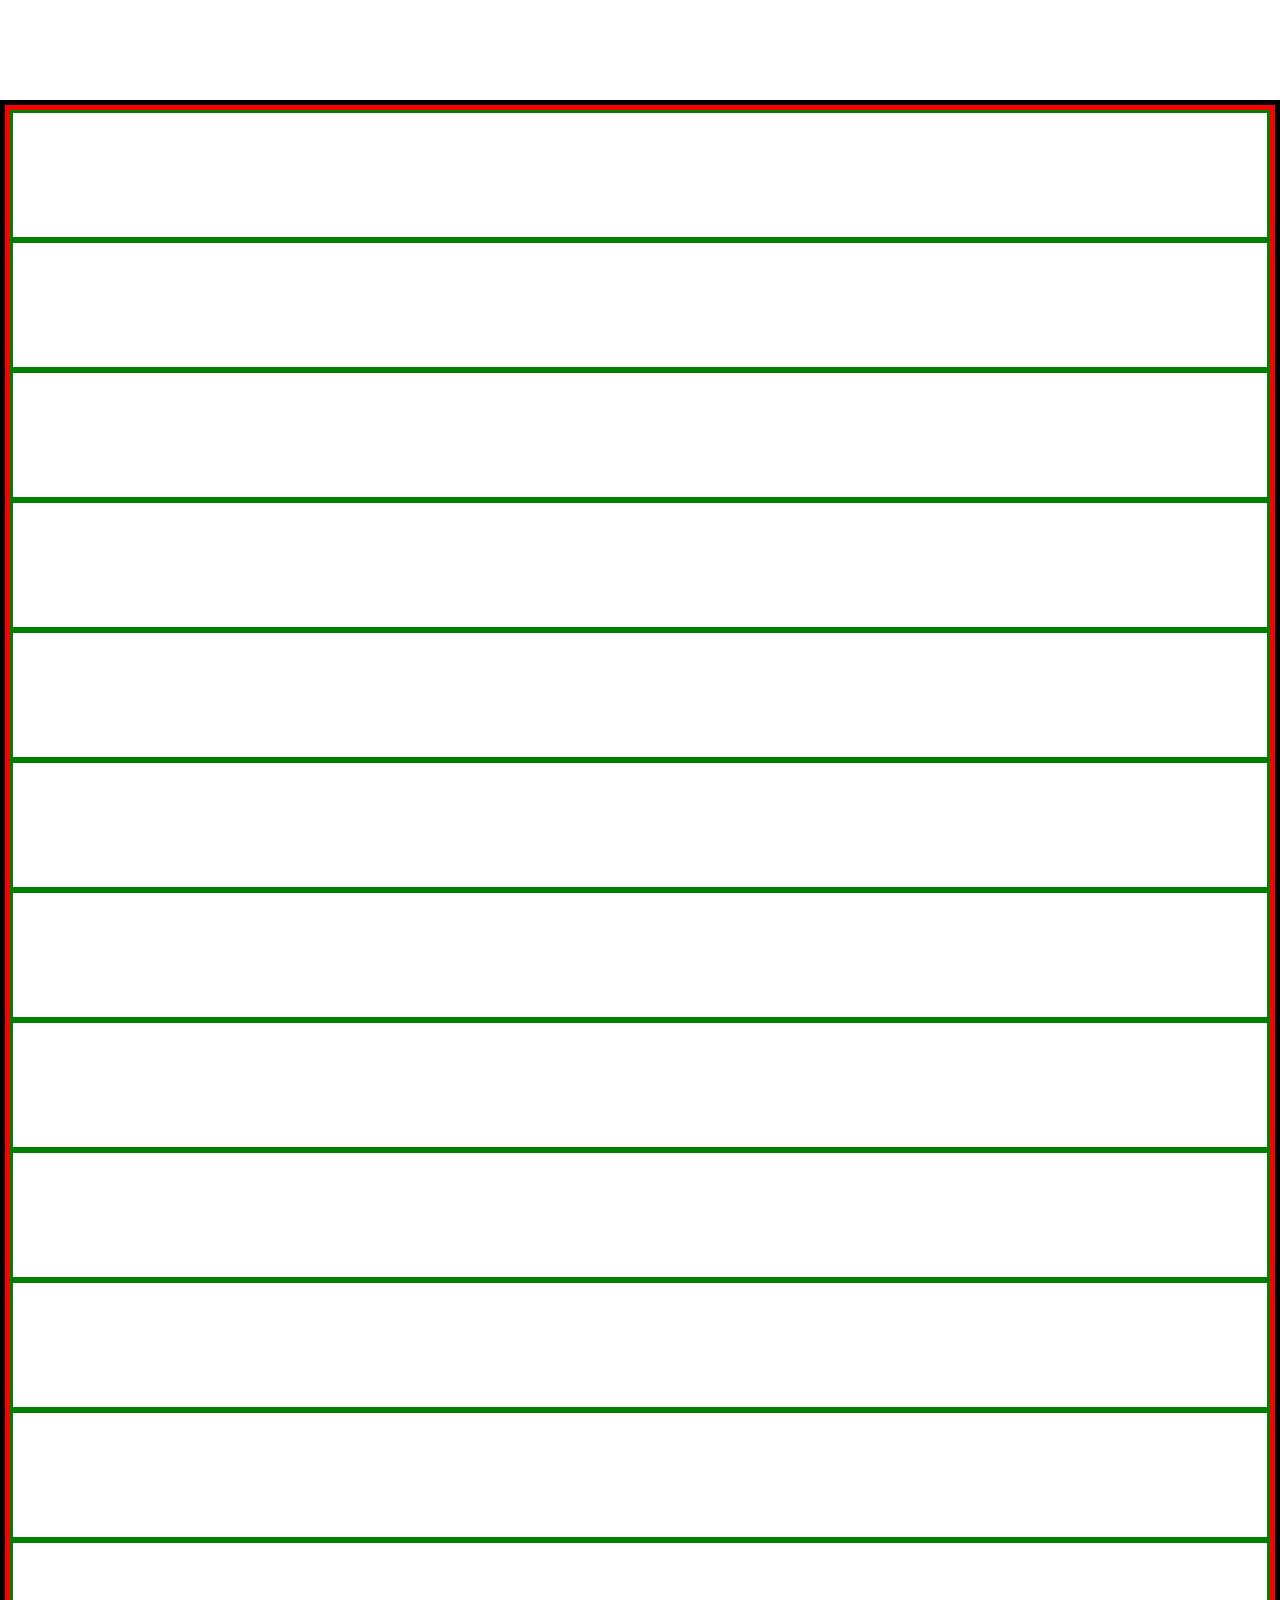
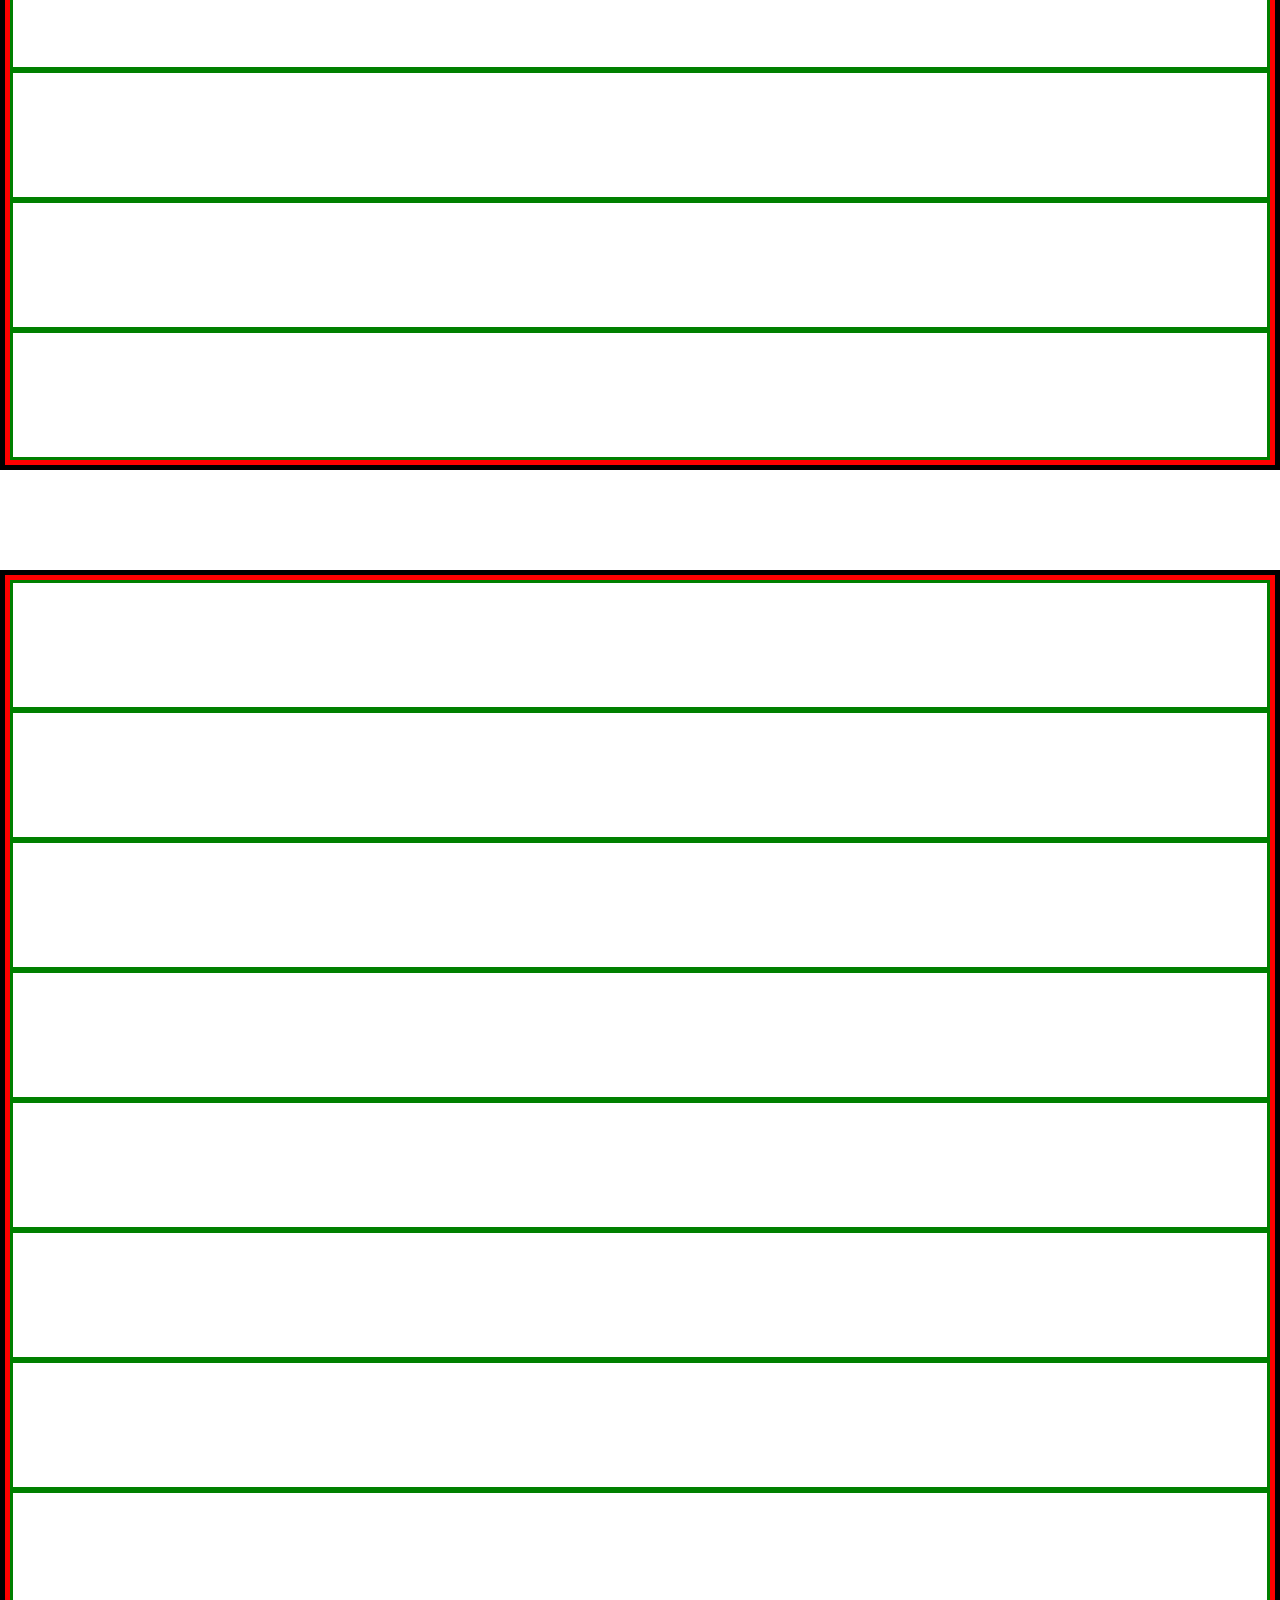
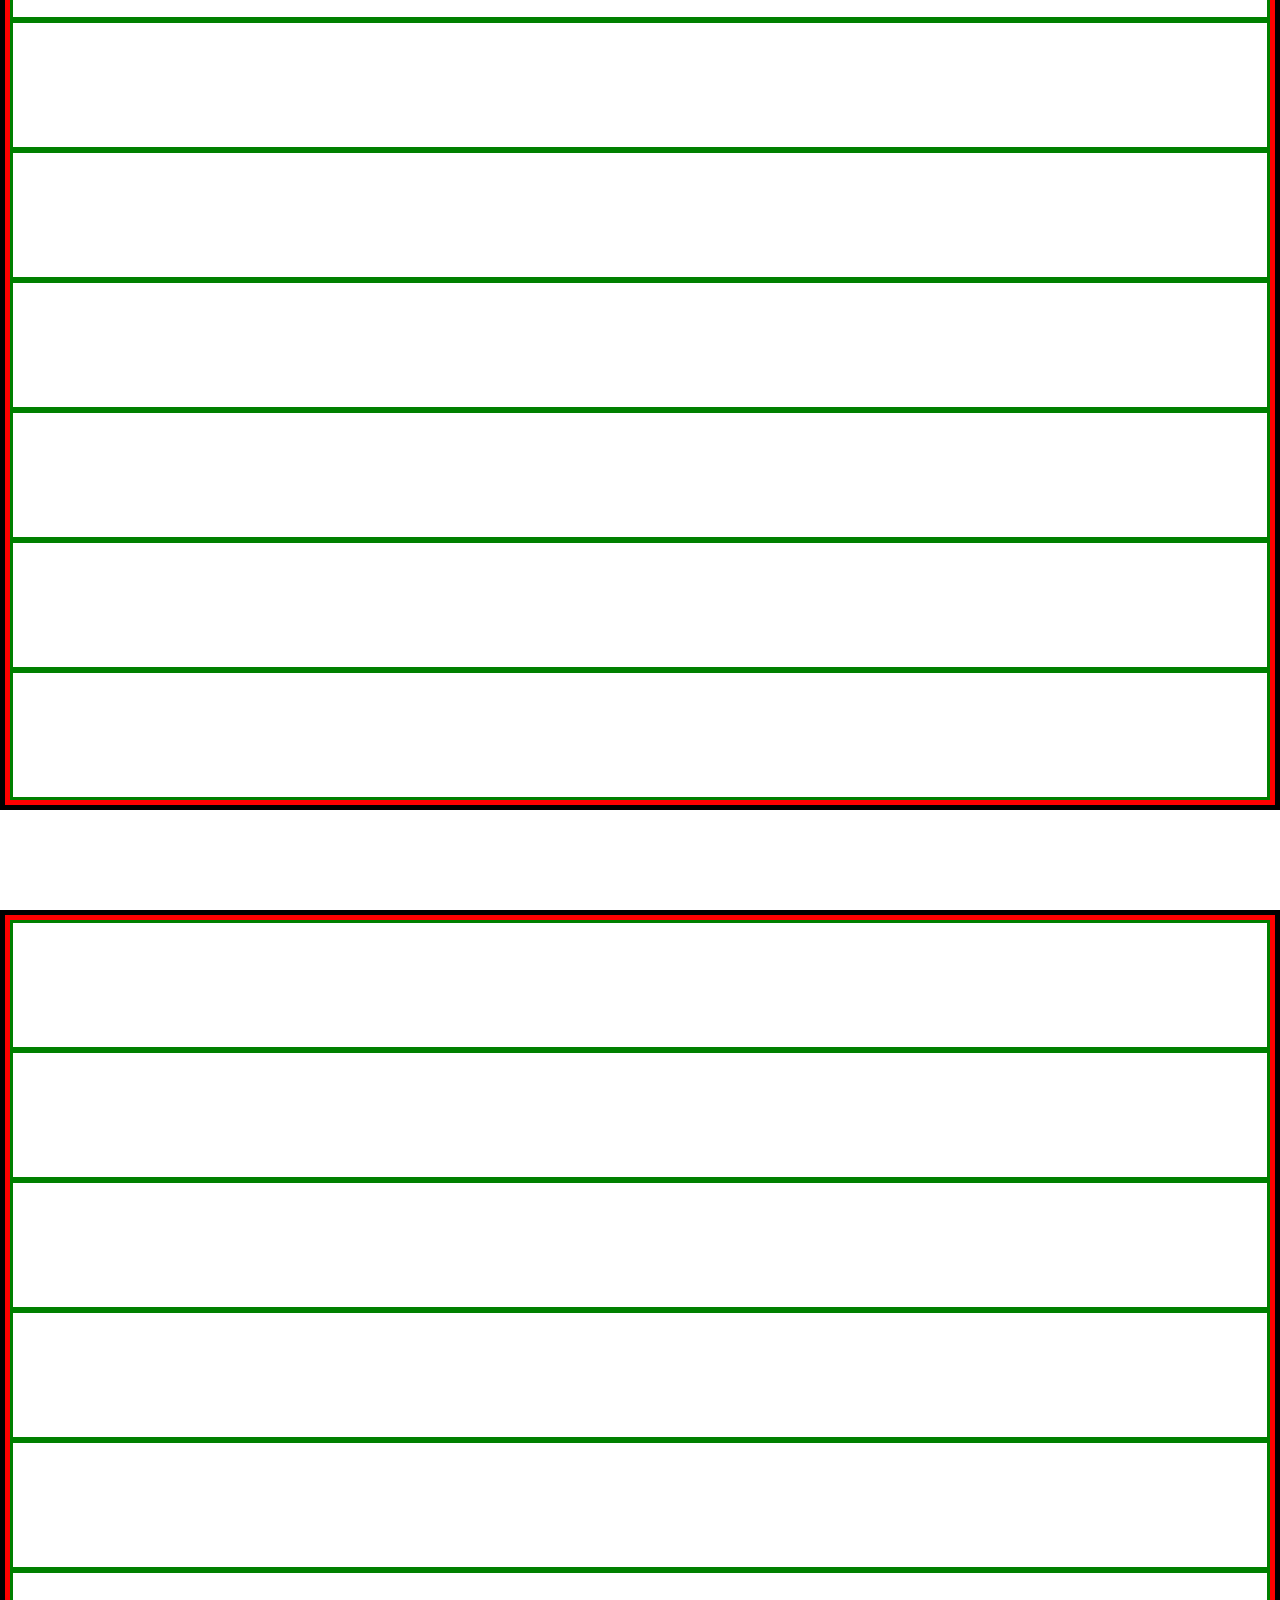
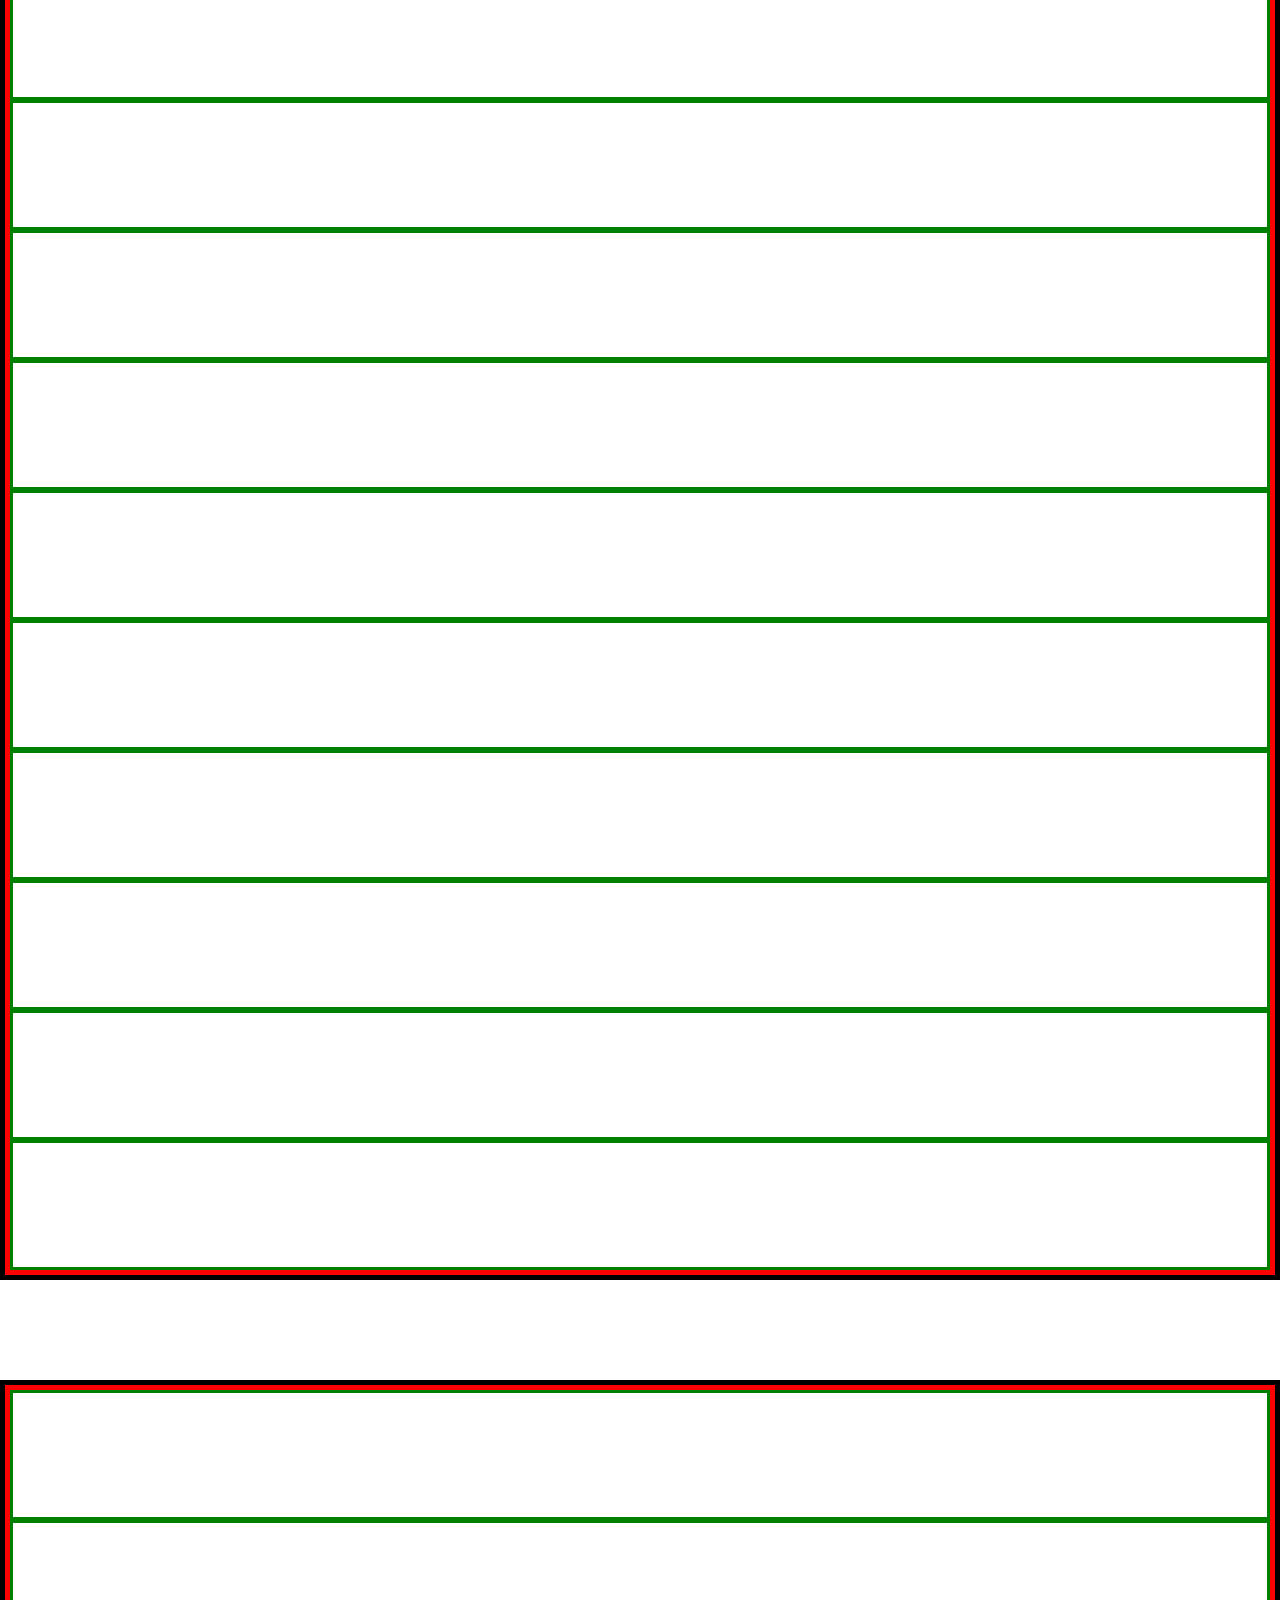
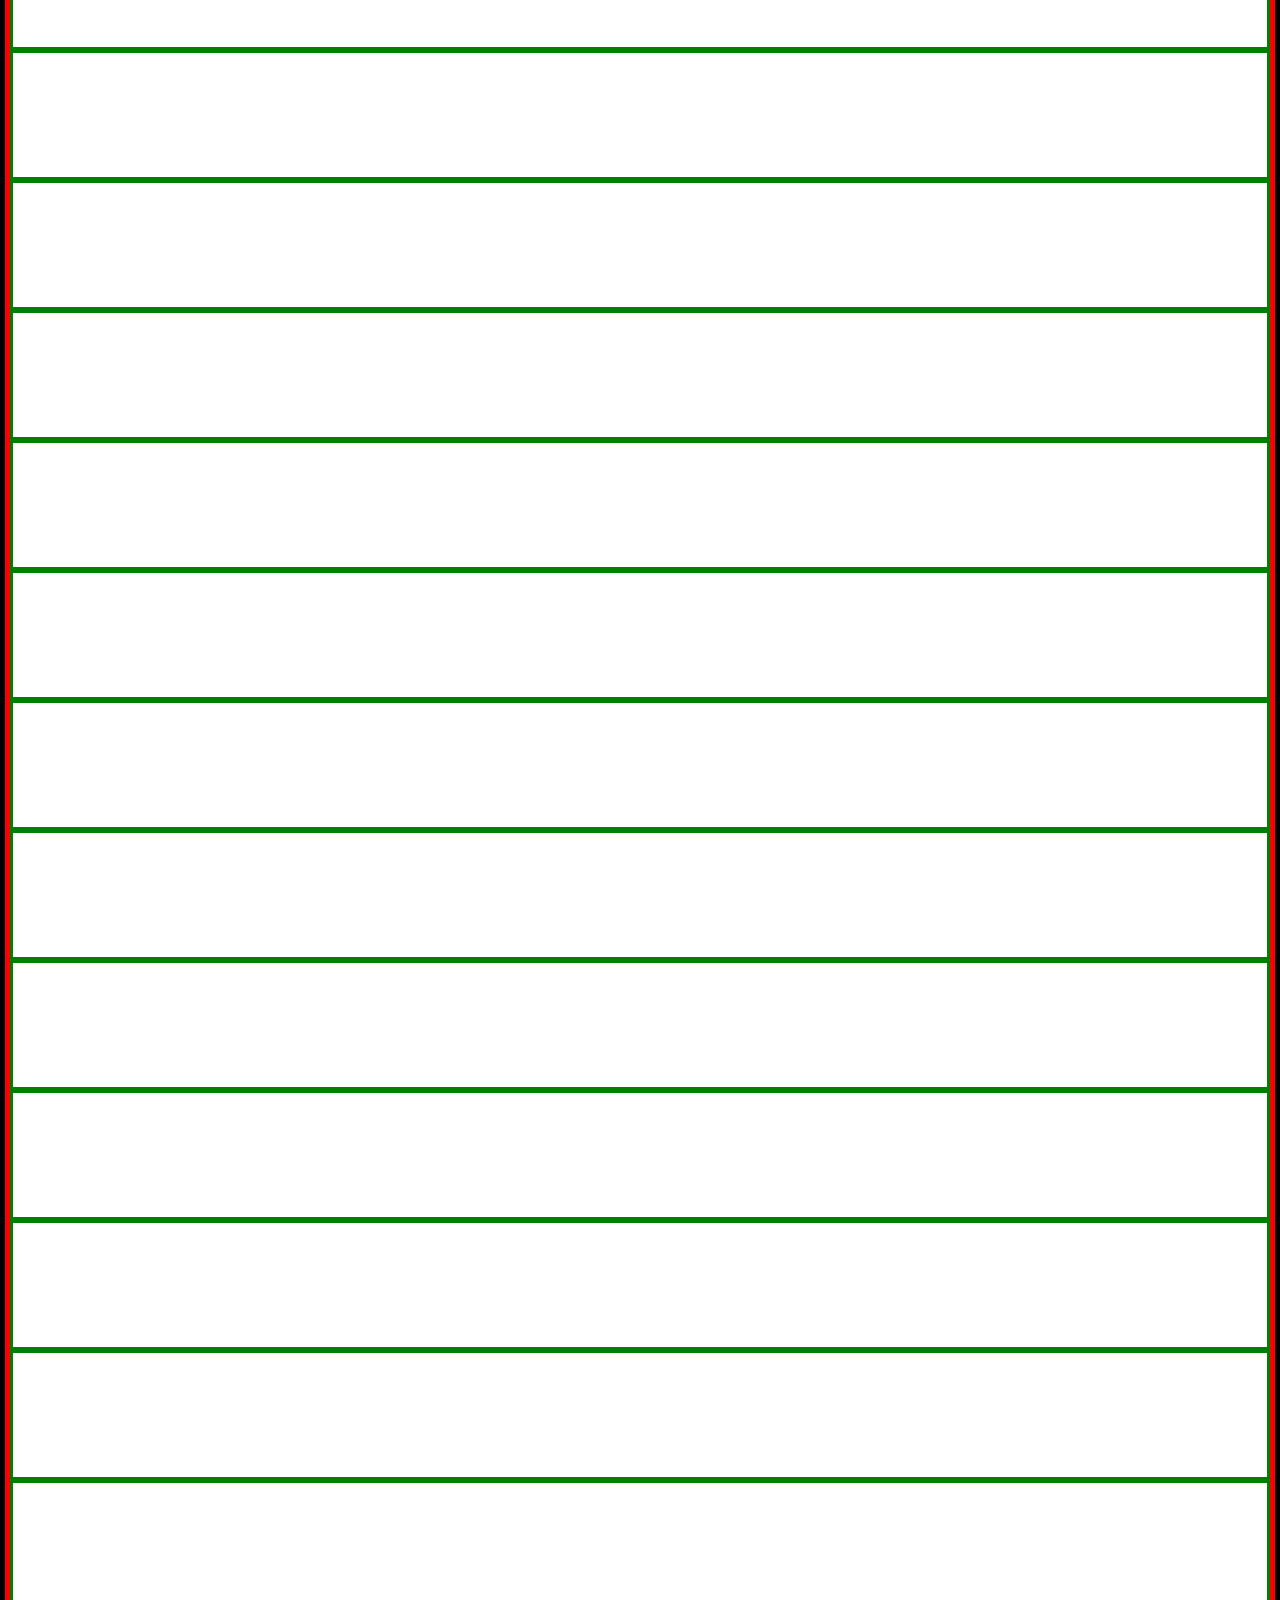
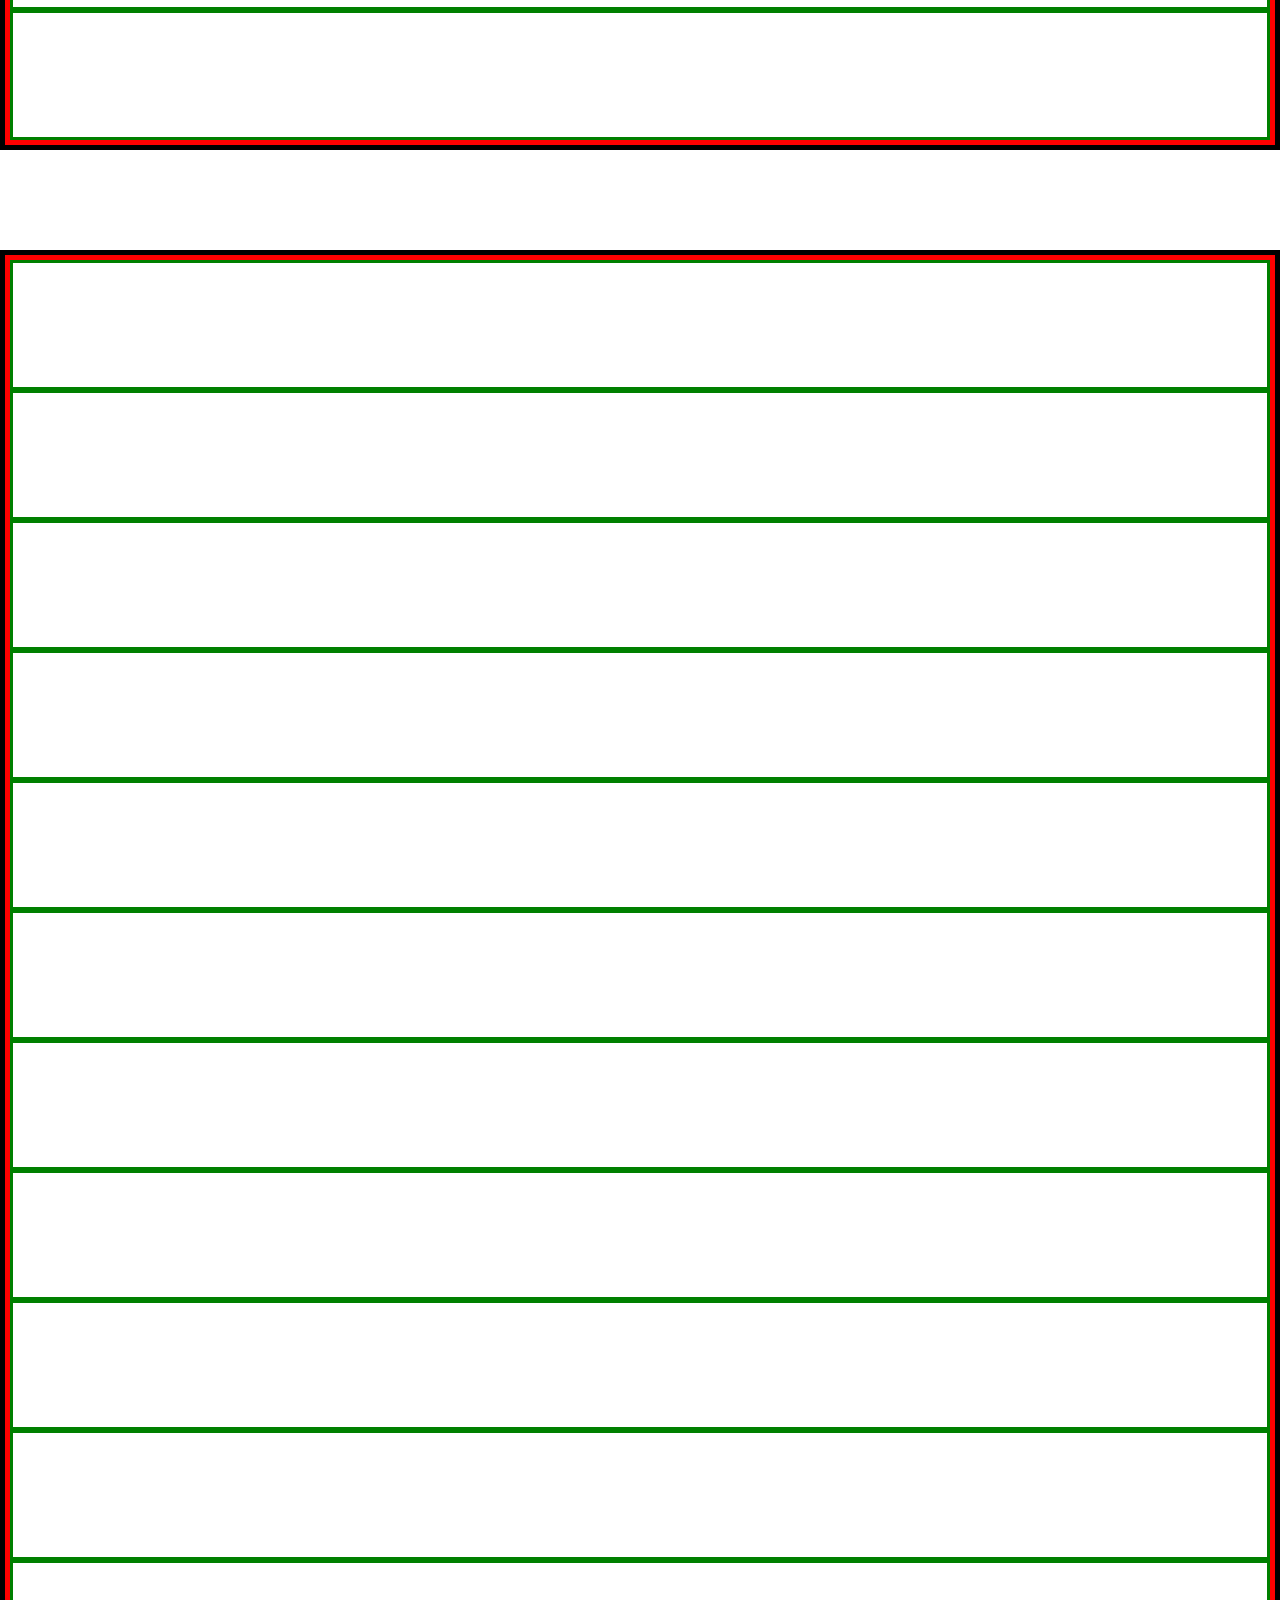
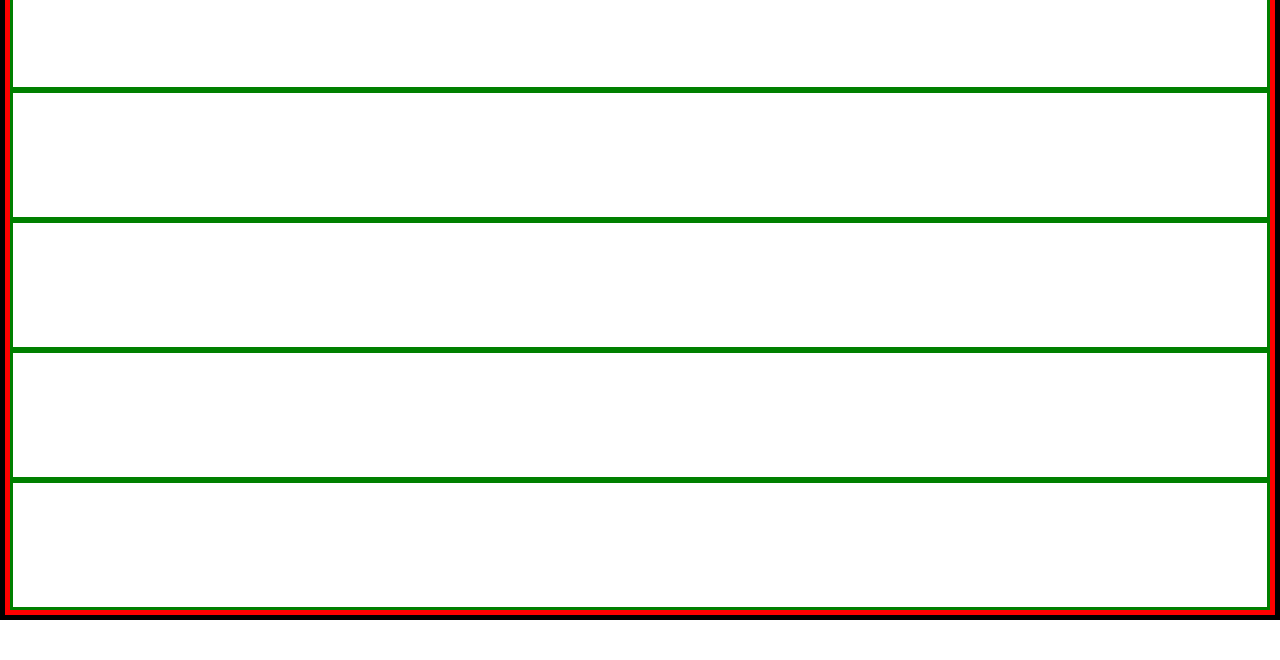
<file: col.bootstrap/index.html>
<!DOCTYPE html>
<html lang="en">

<head>
    <meta charset="UTF-8">
    <meta name="viewport" content="width=device-width, initial-scale=1.0">
    <title>bootstrap columns</title>


    <link href="https://cdn.jsdelivr.net/npm/bootstrap@5.3.8/dist/css/bootstrap.min.css" rel="stylesheet" integrity="sha384-sRIl4kxILFvY47J16cr9ZwB07vP4J8+LH7qKQnuqkuIAvNWLzeN8tE5YBujZqJLB" crossorigin="anonymous">

    <link rel="stylesheet" href="style.css">
</head>

<body>

      <div class="container">
        <div class="row">
            <div class="col"></div>
            <div class="col"></div>
            <div class="col"></div>
            <div class="col"></div>
            <div class="col"></div>
            <div class="col"></div>
            <div class="col"></div>
            <div class="col"></div>
            <div class="col"></div>
            <div class="col"></div>
            <div class="col"></div>
            <div class="col"></div>
            <div class="col"></div>
            <div class="col"></div>
            <div class="col"></div>

        </div>
    </div>
    <div class="container">

        <div class="row">
             
            <div class="col"></div>
            <div class="col"></div> 
            <div class="col"></div>
            <div class="w-width"></div>
            <div class="col"></div>
            <div class="col"></div>
            <div class="col"></div>
            <div class="col"></div>
            <div class="w-width"></div>
            <div class="col"></div>
            <div class="col"></div>
            <div class="col"></div>
            <div class="col"></div>
            <div class="w-width"></div>
            <div class="col"></div>
            <div class="col"></div>
            <div class="col"></div>

        </div>
       
    </div>


    <div class="container">
        <div class="row">
            <div class="col"></div>
            <div class="col"></div>
            <div class="col"></div>
            <div class="w-width"></div>
            <div class="col"></div>
            <div class="col"></div>
            <div class="col"></div>
            <div class="col"></div>
            <div class="w-width"></div>
            <div class="col"></div>
            <div class="col"></div>
            <div class="col"></div>
            <div class="w-width"></div>
            <div class="col"></div>
            <div class="col"></div>
            <div class="col"></div>
            <div class="col"></div>
            <div class="col"></div>

        </div>
    </div>



    <div class="container">
        <div class="row">
            <div class="col"></div>
            <div class="col"></div>

            <div class="col"></div>
            <div class="w-width"></div>
            <div class="col"></div>
            <div class="col"></div>

            <div class="col"></div>
            <div class="w-width"></div>
            <div class="col"></div>
            <div class="w-width"></div>
            <div class="col"></div>
            <div class="col"></div>
            <div class="col"></div>
            <div class="col"></div>
            <div class="col"></div>
            <div class="w-width"></div>
            <div class="col"></div>
            <div class="col"></div>
            <div class="col"></div>

        </div>
    </div>



    <div class="container">
        <div class="row">
            <div class="col"></div>
            <div class="col"></div>
            <div class="col"></div>
            <div class="w-width"></div>
            <div class="col"></div>
            <div class="col"></div>
            <div class="col"></div>
            <div class="w-width"></div>
            <div class="col"></div>
            <div class="col"></div>
            <div class="col"></div>
              <div class="w-width"></div>
            <div class="col"></div>
            <div class="col"></div>
            <div class="col"></div>
             <div class="w-width"></div>
            <div class="col"></div>
            <div class="col"></div>
            <div class="col"></div>

        </div>

         
    </div>


  
</body>

</html>
</file>
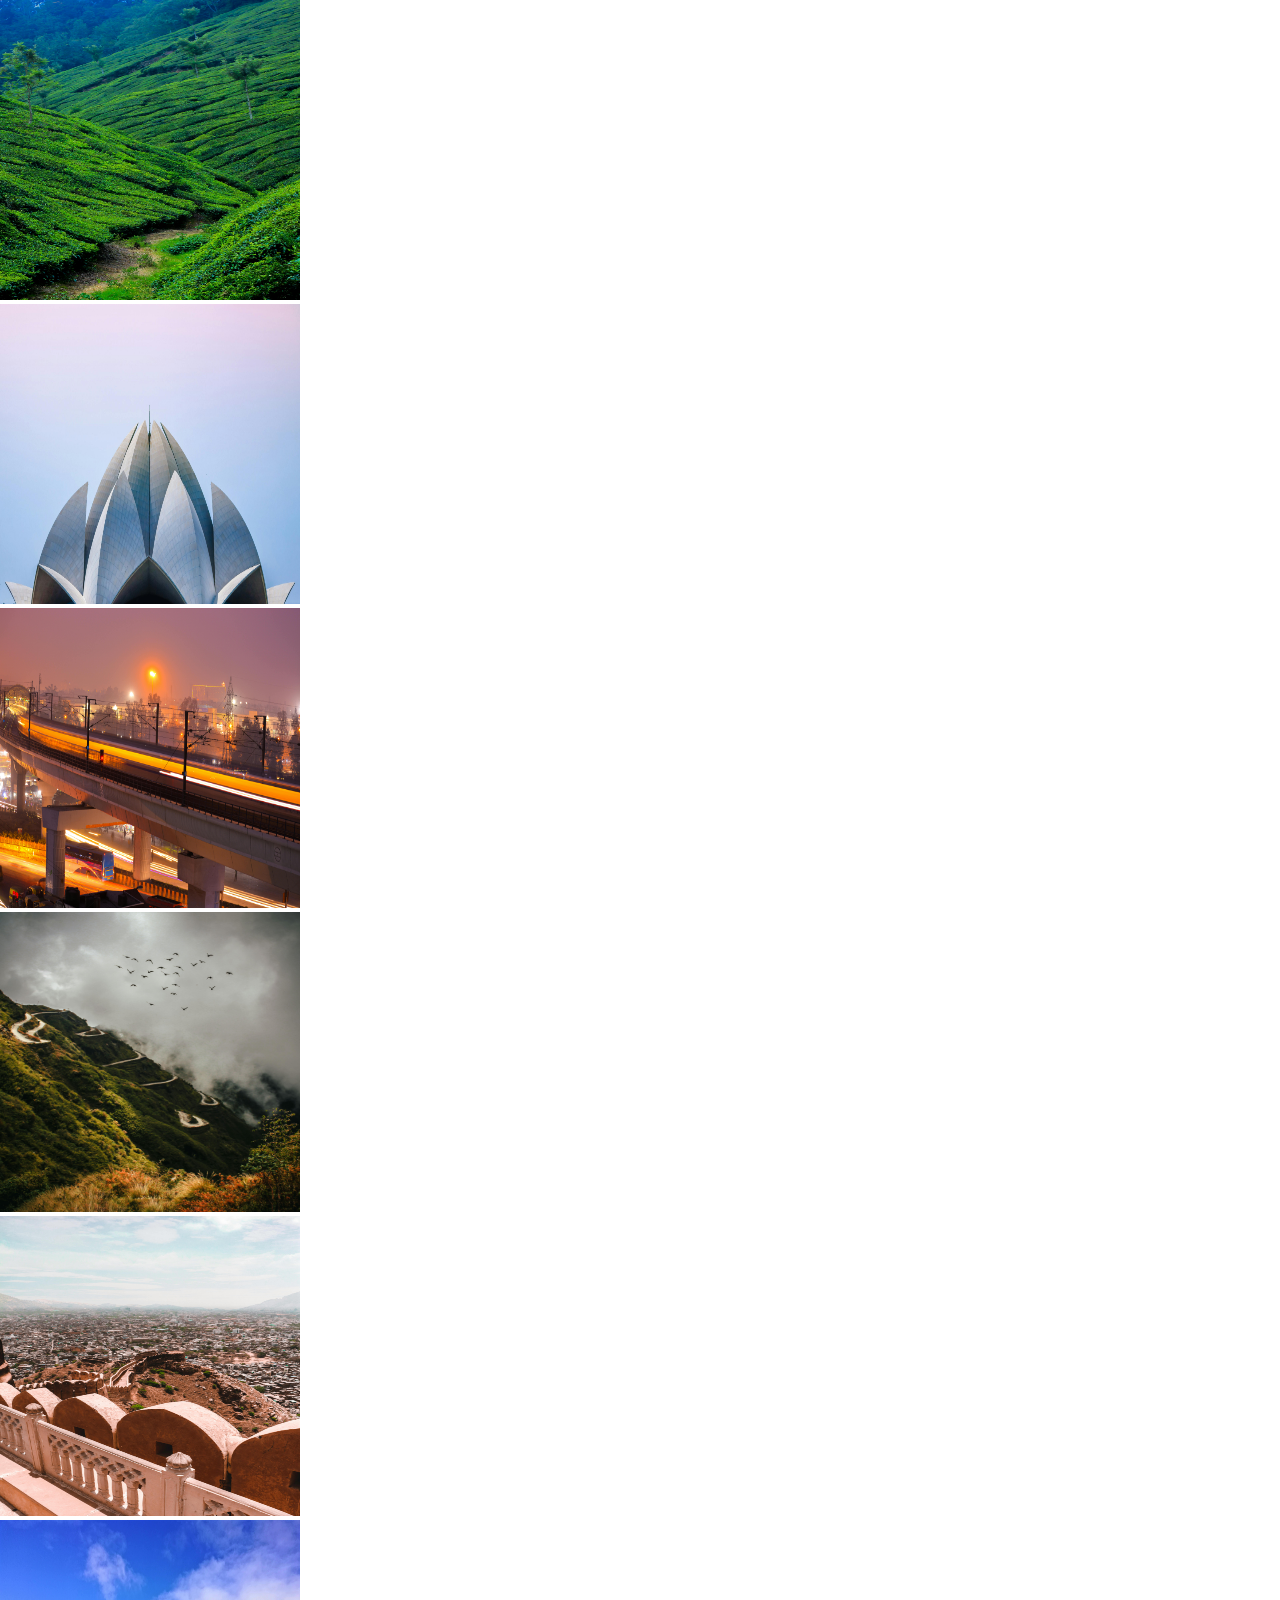
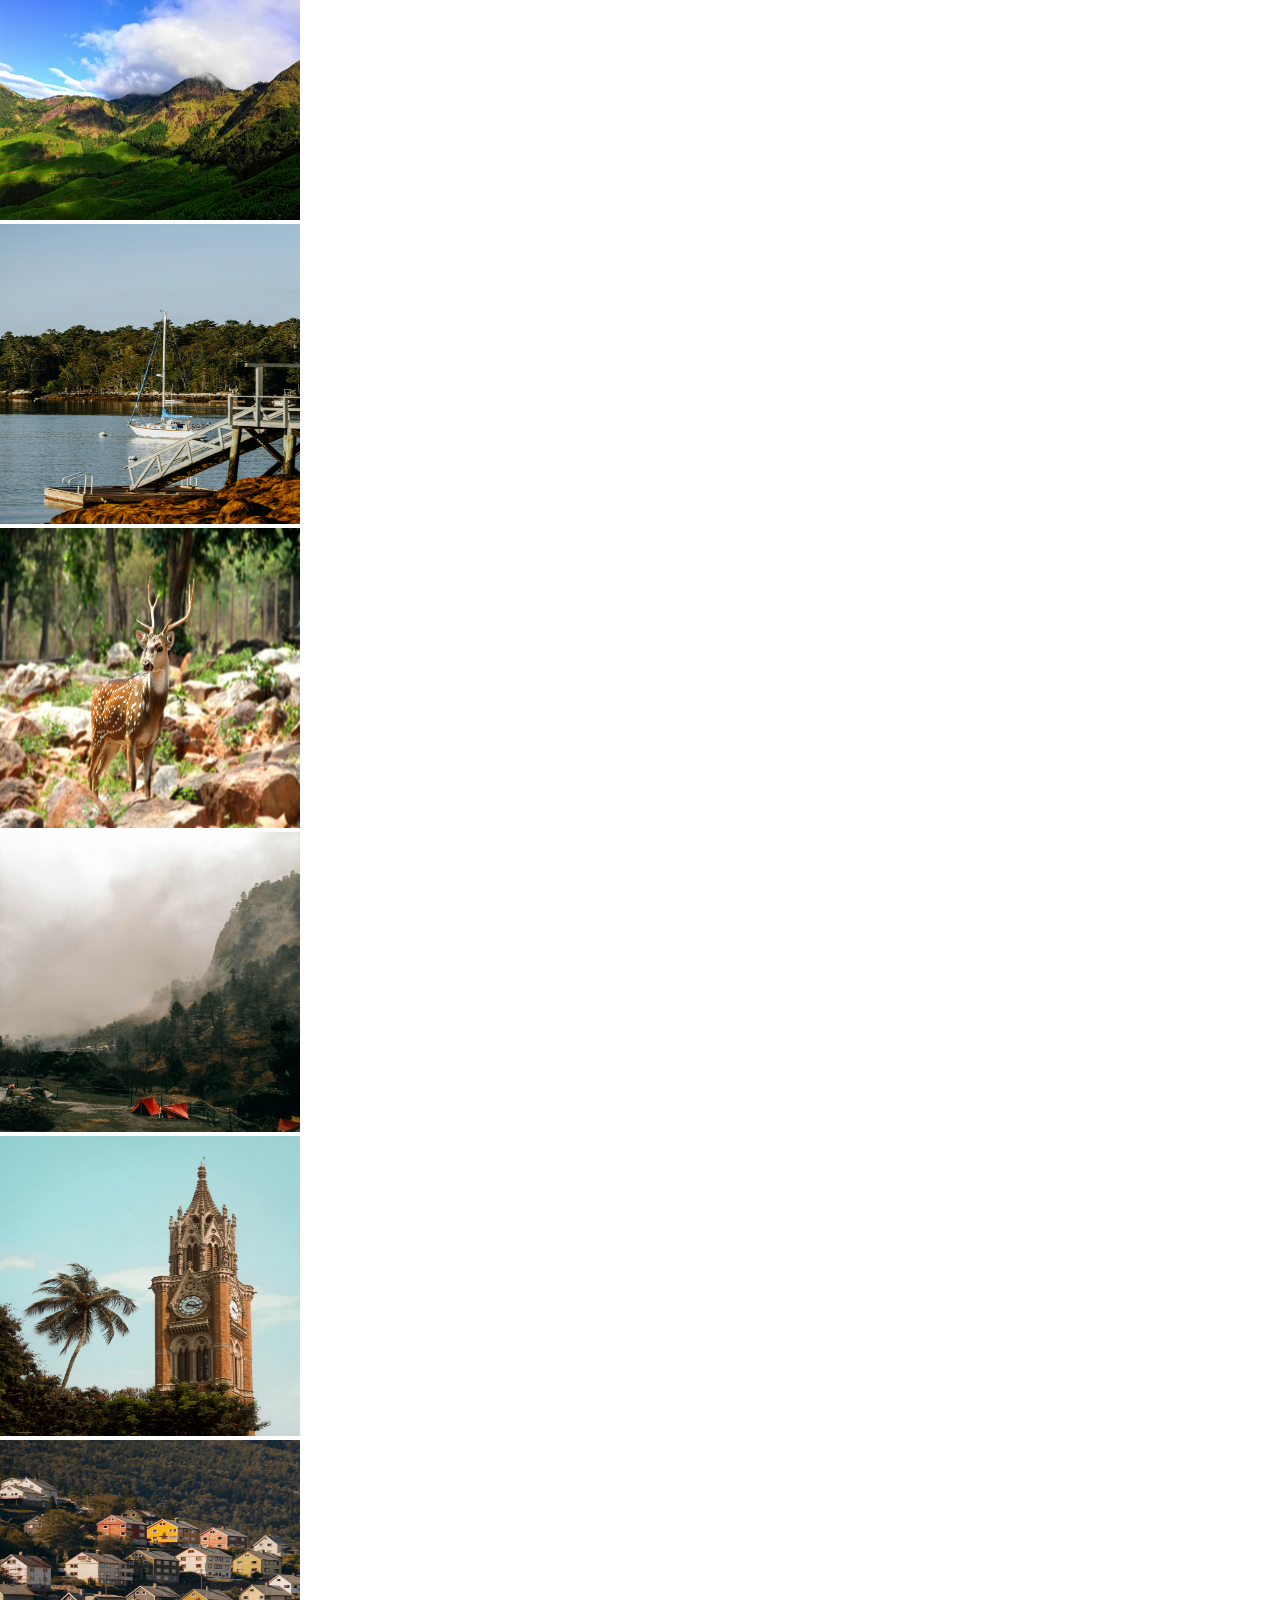
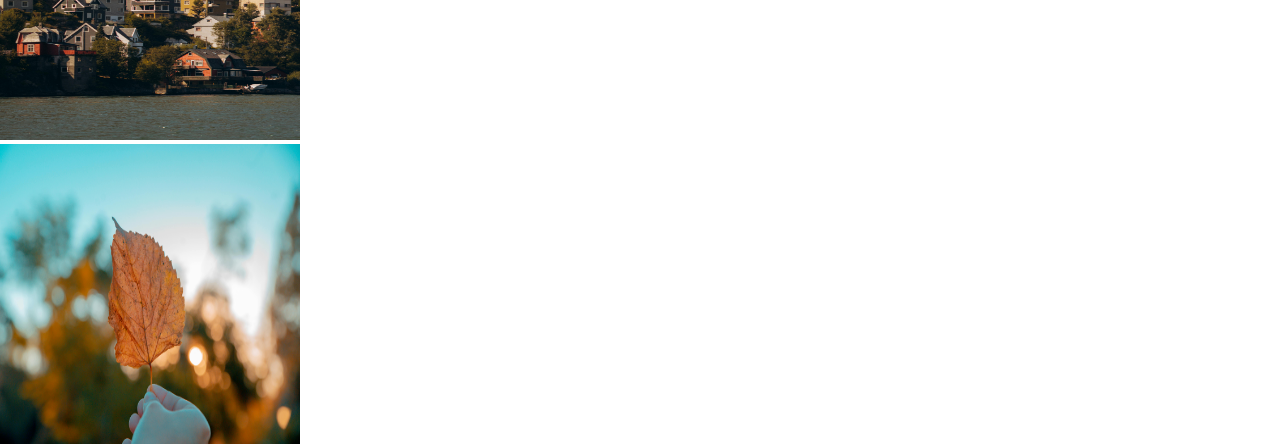
<file: image-gallery/index.html>
<!doctype html>
<html lang="en">

<head>
    <meta charset="utf-8">
    <meta name="viewport" content="width=device-width, initial-scale=1">
    <title>Image Gallery</title>

    <link href="https://cdn.jsdelivr.net/npm/bootstrap@5.3.8/dist/css/bootstrap.min.css" rel="stylesheet"
        integrity="sha384-sRIl4kxILFvY47J16cr9ZwB07vP4J8+LH7qKQnuqkuIAvNWLzeN8tE5YBujZqJLB" crossorigin="anonymous">

    <link rel="stylesheet" href="style.css">
</head>

<body>

   <div class="bg-secondary">
    <div class="container ">
        <div class="row pt-4">
            <div class="col-md-4 "><img class="rounded" src="img/1.jpg" alt="" width="300" height="300" ></div>
            <div class="col-md-4 "> <img class="rounded" src="img/2.jpg" alt="" width="300" height="300" ></div>
            <div class="col-md-4 "> <img class="rounded" src="img/3.jpg" alt="" width="300" height="300"></div>
        </div>

        <div class="row mt-4">
            <div class="col-md-4"> <img class="rounded" src="img/4.jpg" alt="" width="300" height="300"></div>
            <div class="col-md-4"> <img class="rounded" src="img/5.jpg" alt="" width="300" height="300"></div>
            <div class="col-md-4"> <img class="rounded" src="img/6.jpg" alt="" width="300" height="300"></div>
        </div>

        <div class="row mt-4">
            <div class="col-md-4"> <img class="rounded" src="img/7.jpg" alt="" width="300" height="300"></div>
            <div class="col-md-4"> <img class="rounded" src="img/8.jpg" alt="" width="300" height="300"></div>
            <div class="col-md-4"> <img class="rounded" src="img/9.jpg" alt="" width="300" height="300"></div>
        </div>

        <div class="row mt-4 pb-4">
            <div class="col-md-4"> <img class="rounded" src="img/10.jpg" alt="" width="300" height="300"></div>
            <div class="col-md-4"> <img class="rounded" src="img/11 (2).jpg" alt="" width="300" height="300"></div>
            <div class="col-md-4"> <img class="rounded" src="img/12.jpg" alt="" width="300" height="300"></div>
        </div>
    </div>
   </div>

    <script src="https://cdn.jsdelivr.net/npm/bootstrap@5.3.8/dist/js/bootstrap.bundle.min.js"
        integrity="sha384-FKyoEForCGlyvwx9Hj09JcYn3nv7wiPVlz7YYwJrWVcXK/BmnVDxM+D2scQbITxI"
        crossorigin="anonymous"></script>

</body>

</html>
</file>
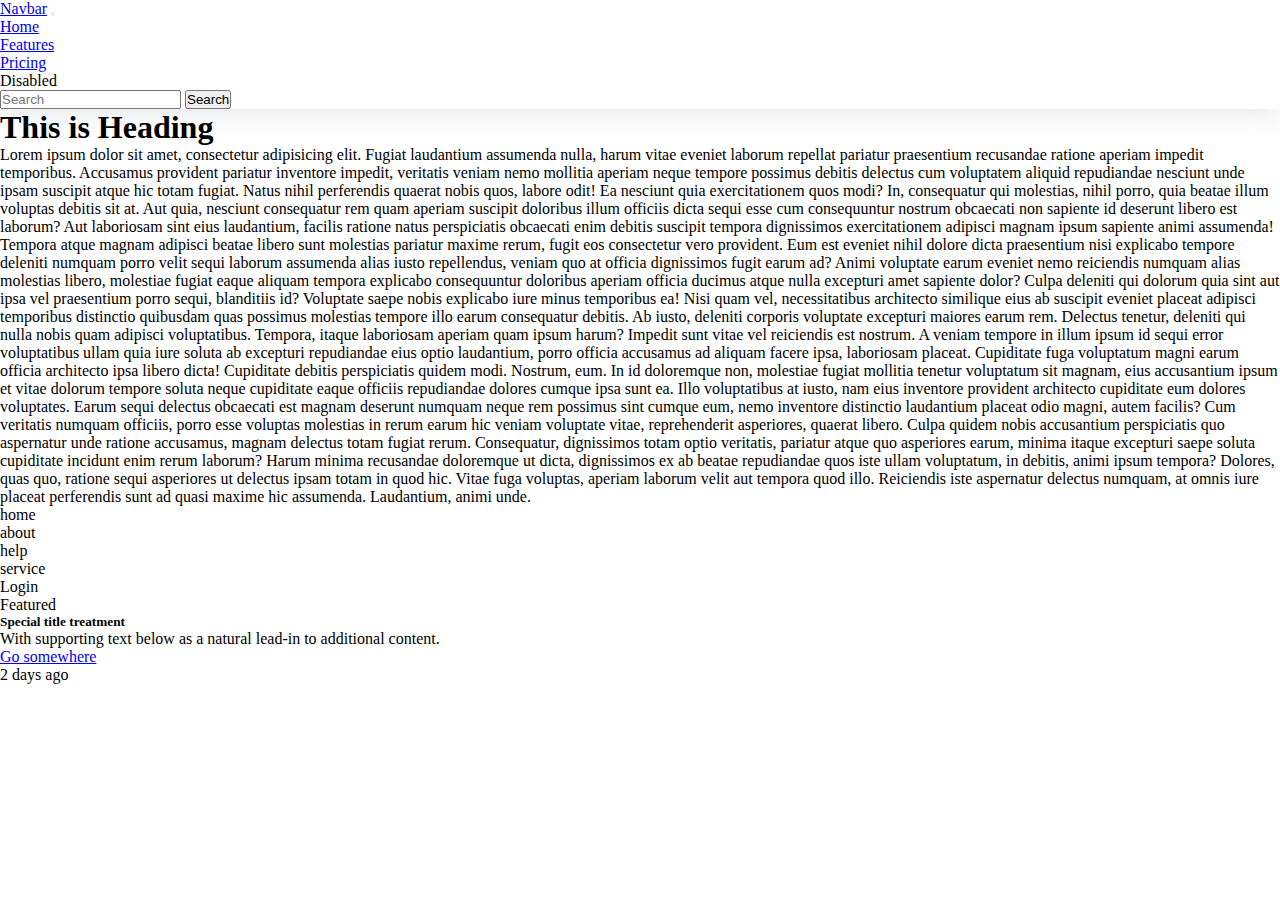
<file: layout/index.html>
<!DOCTYPE html>
<html lang="en">

<head>
    <meta charset="UTF-8">
    <meta name="viewport" content="width=device-width, initial-scale=1.0">
    <title>bootstrap layout</title>
    <link href="https://cdn.jsdelivr.net/npm/bootstrap@5.3.8/dist/css/bootstrap.min.css" rel="stylesheet"
        integrity="sha384-sRIl4kxILFvY47J16cr9ZwB07vP4J8+LH7qKQnuqkuIAvNWLzeN8tE5YBujZqJLB" crossorigin="anonymous">
        <link rel="stylesheet" href="style.css">
</head>

<body>

    <header style="box-shadow: rgba(149, 157, 165, 0.2) 0px 8px 24px;">
        <div class="container" >
            <nav class="navbar navbar-expand-lg bg-body-tertiary">
                <div class="container-fluid d-flex justify-content-between">
                    <a class="navbar-brand" href="#">Navbar</a>
                    <button class="navbar-toggler" type="button">
                        <span class="navbar-toggler-icon"></span>
                    </button>
                    <div class="collapse navbar-collapse" id="navbarNav">
                        <ul class="navbar-nav">
                            <li class="nav-item">
                                <a class="nav-link active" aria-current="page" href="#">Home</a>
                            </li>
                            <li class="nav-item">
                                <a class="nav-link" href="#">Features</a>
                            </li>
                            <li class="nav-item">
                                <a class="nav-link" href="#">Pricing</a>
                            </li>
                            <li class="nav-item">
                                <a class="nav-link disabled" aria-disabled="true">Disabled</a>
                            </li>
                        </ul>
                    </div>
                    <nav class="navbar bg-body-tertiary">
  <div class="container-fluid">
    <form class="d-flex" role="search">
      <input class="form-control me-2" type="search" placeholder="Search" aria-label="Search"/>
      <button class="btn btn-outline-success" type="submit">Search</button>
    </form>
  </div>
</nav>
                </div>
            </nav>
        </div>
    </header>
    <main>

        <section>
            <div class="container ">
                <div class="heading text-center py-3">
                    <h1>This is Heading</h1>
                </div>
                <div class="row">
                    <div class="container border border-dark  rounded-3 g-2 d-flex flex-wrap">
                    <div class="col-md-8 border border-danger bg-info ">Lorem ipsum dolor sit amet, consectetur
                        adipisicing
                        elit. Fugiat laudantium assumenda nulla, harum vitae eveniet laborum repellat pariatur
                        praesentium recusandae ratione aperiam impedit temporibus. Accusamus provident pariatur
                        inventore impedit, veritatis veniam nemo mollitia aperiam neque tempore possimus debitis
                        delectus cum voluptatem aliquid repudiandae nesciunt unde ipsam suscipit atque hic totam fugiat.
                        Natus nihil perferendis quaerat nobis quos, labore odit! Ea nesciunt quia exercitationem quos
                        modi? In, consequatur qui molestias, nihil porro, quia beatae illum voluptas debitis sit at. Aut
                        quia, nesciunt consequatur rem quam aperiam suscipit doloribus illum officiis dicta sequi esse
                        cum consequuntur nostrum obcaecati non sapiente id deserunt libero est laborum? Aut laboriosam
                        sint eius laudantium, facilis ratione natus perspiciatis obcaecati enim debitis suscipit tempora
                        dignissimos exercitationem adipisci magnam ipsum sapiente animi assumenda! Tempora atque magnam
                        adipisci beatae libero sunt molestias pariatur maxime rerum, fugit eos consectetur vero
                        provident. Eum est eveniet nihil dolore dicta praesentium nisi explicabo tempore deleniti
                        numquam porro velit sequi laborum assumenda alias iusto repellendus, veniam quo at officia
                        dignissimos fugit earum ad? Animi voluptate earum eveniet nemo reiciendis numquam alias
                        molestias libero, molestiae fugiat eaque aliquam tempora explicabo consequuntur doloribus
                        aperiam officia ducimus atque nulla excepturi amet sapiente dolor? Culpa deleniti qui dolorum
                        quia sint aut ipsa vel praesentium porro sequi, blanditiis id? Voluptate saepe nobis explicabo
                        iure minus temporibus ea! Nisi quam vel, necessitatibus architecto similique eius ab suscipit
                        eveniet placeat adipisci temporibus distinctio quibusdam quas possimus molestias tempore illo
                        earum consequatur debitis. Ab iusto, deleniti corporis voluptate excepturi maiores earum rem.
                        Delectus tenetur, deleniti qui nulla nobis quam adipisci voluptatibus. Tempora, itaque
                        laboriosam aperiam quam ipsum harum? Impedit sunt vitae vel reiciendis est nostrum. A veniam
                        tempore in illum ipsum id sequi error voluptatibus ullam quia iure soluta ab excepturi
                        repudiandae eius optio laudantium, porro officia accusamus ad aliquam facere ipsa, laboriosam
                        placeat. Cupiditate fuga voluptatum magni earum officia architecto ipsa libero dicta! Cupiditate
                        debitis perspiciatis quidem modi. Nostrum, eum. In id doloremque non, molestiae fugiat mollitia
                        tenetur voluptatum sit magnam, eius accusantium ipsum et vitae dolorum tempore soluta neque
                        cupiditate eaque officiis repudiandae dolores cumque ipsa sunt ea. Illo voluptatibus at iusto,
                        nam eius inventore provident architecto cupiditate eum dolores voluptates. Earum sequi delectus
                        obcaecati est magnam deserunt numquam neque rem possimus sint cumque eum, nemo inventore
                        distinctio laudantium placeat odio magni, autem facilis? Cum veritatis numquam officiis, porro
                        esse voluptas molestias in rerum earum hic veniam voluptate vitae, reprehenderit asperiores,
                        quaerat libero. Culpa quidem nobis accusantium perspiciatis quo aspernatur unde ratione
                        accusamus, magnam delectus totam fugiat rerum. Consequatur, dignissimos totam optio veritatis,
                        pariatur atque quo asperiores earum, minima itaque excepturi saepe soluta cupiditate incidunt
                        enim rerum laborum? Harum minima recusandae doloremque ut dicta, dignissimos ex ab beatae
                        repudiandae quos iste ullam voluptatum, in debitis, animi ipsum tempora? Dolores, quas quo,
                        ratione sequi asperiores ut delectus ipsam totam in quod hic. Vitae fuga voluptas, aperiam
                        laborum velit aut tempora quod illo. Reiciendis iste aspernatur delectus numquam, at omnis iure
                        placeat perferendis sunt ad quasi maxime hic assumenda. Laudantium, animi unde.</div>
                    <div class="col-md-4   border border-info bg-warning p-1">
                        <ul>
                            <li>home</li>
                            <li>about</li>
                            <li>help</li>
                            <li>service</li>
                            <li>Login</li>
                        </ul>
                    </div>
                </div>
                </div>


            </div>


        </section>
    </main>
    <footer>
        <div class="container mt-5">
            <div class="card text-center">
                <div class="card-header">
                    Featured
                </div>
                <div class="card-body">
                    <h5 class="card-title">Special title treatment</h5>
                    <p class="card-text">With supporting text below as a natural lead-in to additional content.</p>
                    <a href="#" class="btn btn-primary">Go somewhere</a>
                </div>
                <div class="card-footer text-body-secondary">
                    2 days ago
                </div>
            </div>
        </div>
    </footer>
    <script src="https://cdn.jsdelivr.net/npm/bootstrap@5.3.8/dist/js/bootstrap.bundle.min.js"
        integrity="sha384-FKyoEForCGlyvwx9Hj09JcYn3nv7wiPVlz7YYwJrWVcXK/BmnVDxM+D2scQbITxI"
        crossorigin="anonymous"></script>
</body>

</html>
</file>
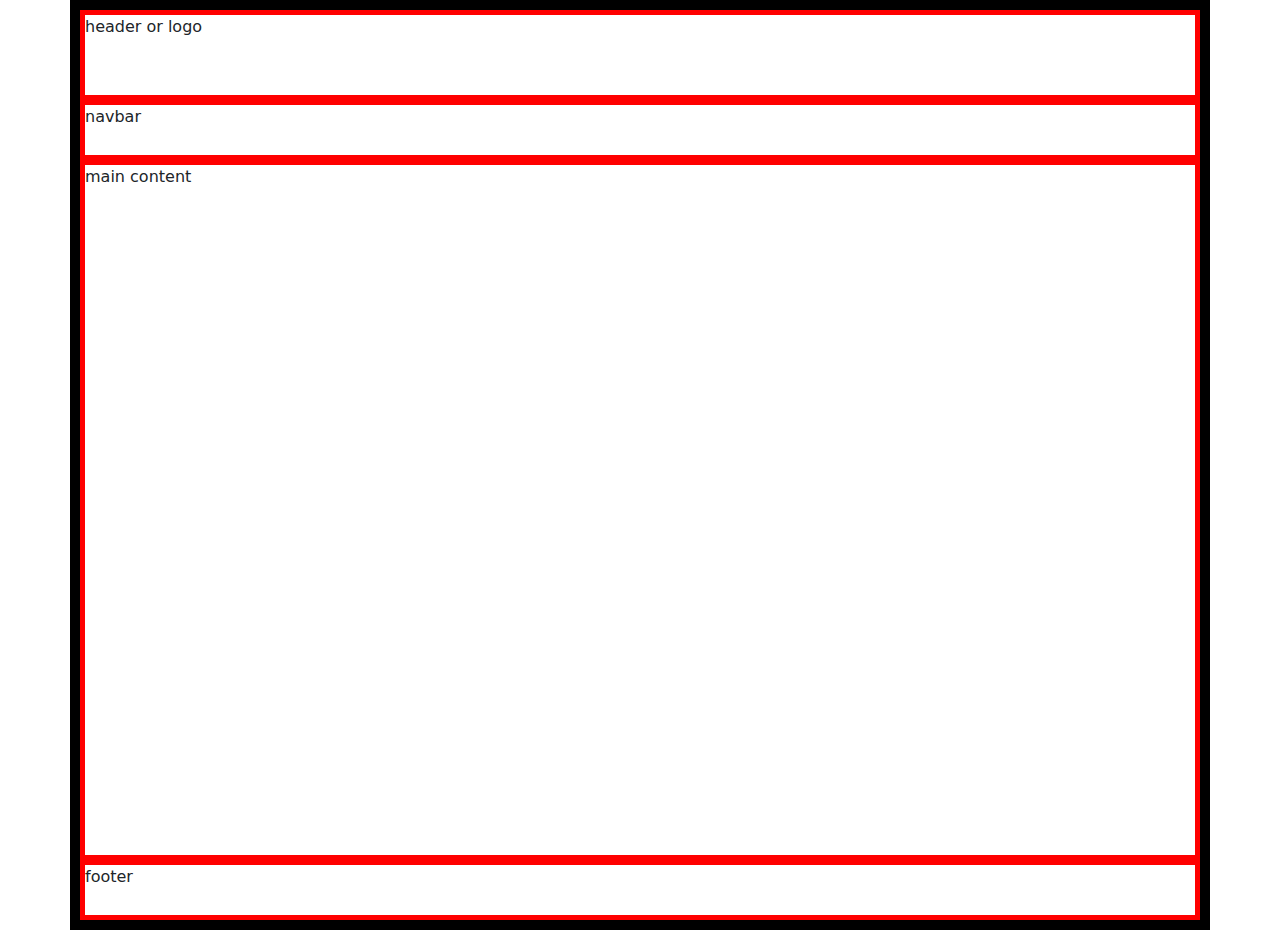
<file: row-bootstrap/index.html>
<!doctype html>
<html lang="en">
  <head>
    <meta charset="utf-8">
    <meta name="viewport" content="width=device-width, initial-scale=1">
    <title>Bootstrap row</title>

    <!-- <link href="https://cdn.jsdelivr.net/npm/bootstrap@5.3.8/dist/css/bootstrap.min.css" rel="stylesheet" integrity="sha384-sRIl4kxILFvY47J16cr9ZwB07vP4J8+LH7qKQnuqkuIAvNWLzeN8tE5YBujZqJLB" crossorigin="anonymous"> -->

    <link rel="stylesheet" href="bootstrap-5.3.8-dist/bootstrap-5.3.8-dist/css/bootstrap.css">

    <link rel="stylesheet" href="sytle.css">
  </head>
  <body>
      <div class="container">

      <div class="row" id="row1">header or logo</div>
      <div class="row" id="row2">navbar</div>
      <div class="row" id="row3">main content</div>
      <div class="row" id="row4">footer</div>

    </div>
    
  </body>
</html>
</file>
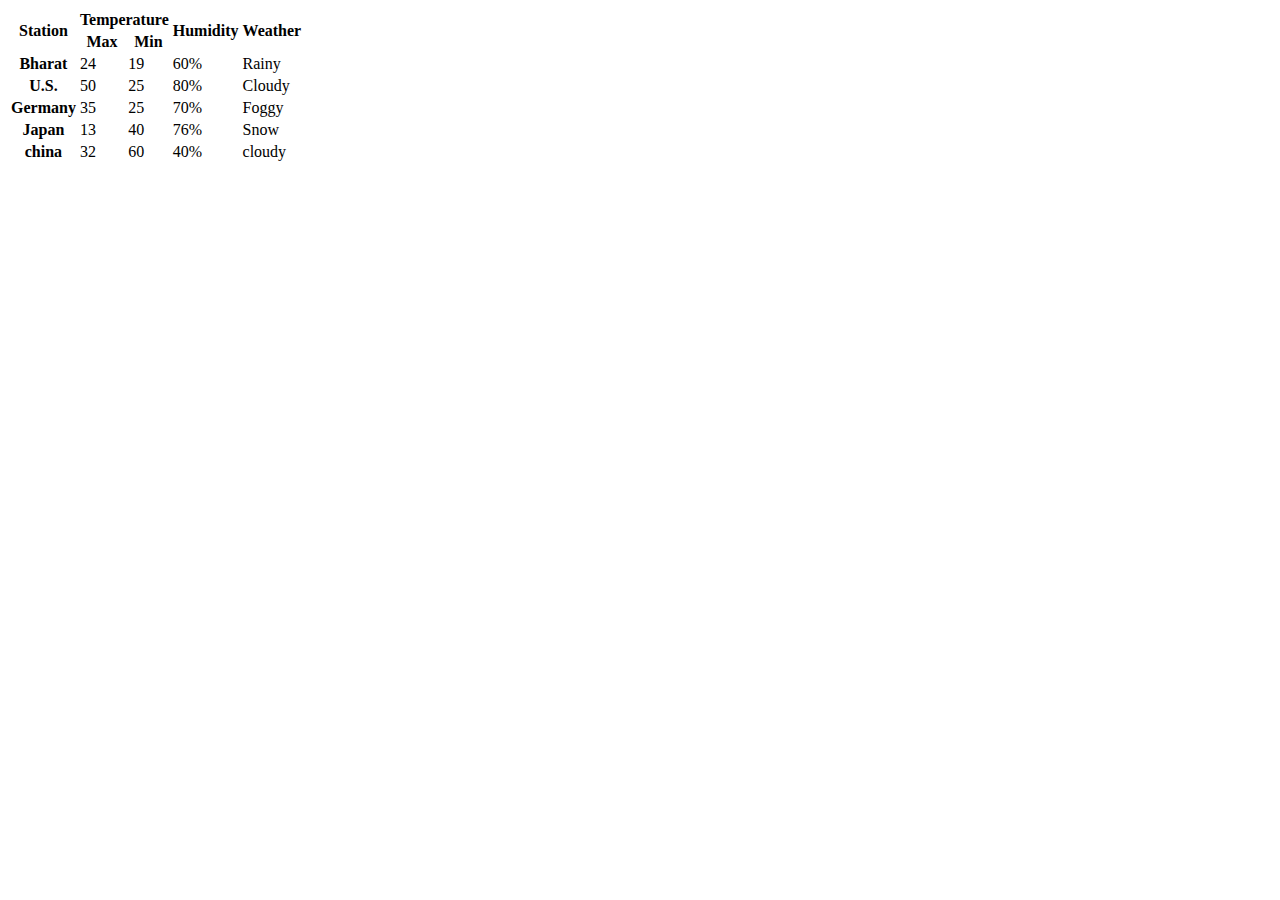
<file: table/index.html>
<!doctype html>
<html lang="en">

<head>
    <meta charset="utf-8">
    <meta name="viewport" content="width=device-width, initial-scale=1">
    <title>Bootstrap Table</title>

    <link href="https://cdn.jsdelivr.net/npm/bootstrap@5.3.8/dist/css/bootstrap.min.css" rel="stylesheet"
        integrity="sha384-sRIl4kxILFvY47J16cr9ZwB07vP4J8+LH7qKQnuqkuIAvNWLzeN8tE5YBujZqJLB" crossorigin="anonymous">

</head>

<body>


    <div class="container mt-5 ">
        <div class="row  ">
            <div class="col-8">

                <div class="table-responsive">
                    <table class="table table-bordered table-dark  table-hover  table-striped text-center ">
                        <thead>
                            <tr>
                                <th rowspan="2">Station</th>
                                <th colspan="2">Temperature</th>
                                <th rowspan="2">Humidity</th>
                                <th rowspan="2">Weather</th>
                            </tr>
                            <tr>
                                <th>Max</th>
                                <th>Min</th>
                            </tr>
                        </thead>
                        <tr class="table-warning ">
                            <th >Bharat</th>
                            <td>24</td>
                            <td>19</td>
                            <td>60%</td>
                            <td>Rainy</td>
                        </tr>
                        <tr class="table-danger">
                            <th>U.S.</th>
                            <td>50</td>
                            <td>25</td>
                            <td>80%</td>
                            <td>Cloudy</td>
                        </tr>
                        <tr class="table-success">
                            <th>Germany</th>
                            <td>35</td>
                            <td>25</td>
                            <td>70%</td>
                            <td>Foggy</td>
                        </tr>
                        <tr class="table-secondary">
                            <th>Japan</th>
                            <td>13</td>
                            <td>40</td>
                            <td>76%</td>
                            <td>Snow</td>
                        </tr>

                        <tr class="table-primary">
                            <th>china</th>
                            <td>32</td>
                            <td>60</td>
                            <td>40%</td>
                            <td>cloudy</td>
                        </tr>
                        <tbody>
                        </tbody>
                    </table>
                </div>


            </div>
        </div>
    </div>


    <script src="https://cdn.jsdelivr.net/npm/bootstrap@5.3.8/dist/js/bootstrap.bundle.min.js"
        integrity="sha384-FKyoEForCGlyvwx9Hj09JcYn3nv7wiPVlz7YYwJrWVcXK/BmnVDxM+D2scQbITxI"
        crossorigin="anonymous"></script>

</body>

</html>
</file>
<file: col.bootstrap/style.css>
* {
    margin: 0;
    padding: 0;
    box-sizing: border-box;
}

.container {
    height: 100%;
    border: 5px solid black;
    margin-bottom: 40px;
    margin-top: 100px;
}

.row {
    height: 100%;
    border: 5px solid red;
}

.col {
    height: 130px;
    border: 3px solid green;
}
</file>
<file: image-gallery/style.css>
*{
    margin: 0;
    padding: 0;
    box-sizing: border-box;
}
/* body{
    background-color: gainsboro;
} */
</file>
<file: layout/style.css>
*{
    margin: 0;
    padding: 0;
    box-sizing: border-box;
}
</file>
<file: row-bootstrap/sytle.css>
*{
    margin: 0;
    padding: 0;
    box-sizing: border-box;
}
.container{
    height: 100%;
    border: 10px solid black;
}
.row{
    height: 200px;
    border: 5px solid red;
}
#row1{
    height: 90px;
}
#row2{
    height: 60px;
}
#row3{
    height: 700px;
}
#row4{
    height: 60px;
}
</file>
